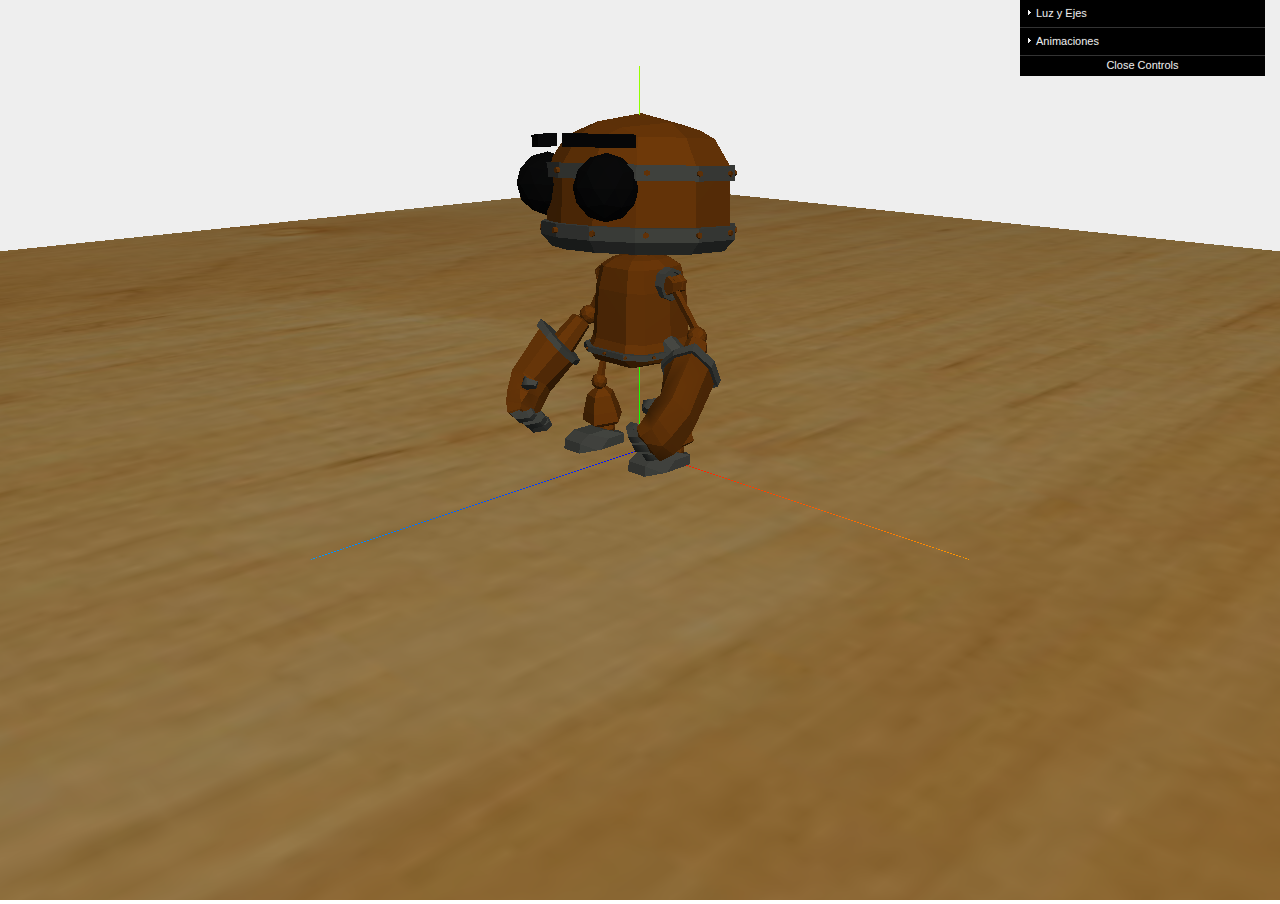
<file: P1/analisis-gltf-animado/index.html>
<!DOCTYPE html>

<html>

<head>
    <title>Análisis de Modelo Animado GLTF</title>
    <meta charset="utf-8">
    <script type="text/javascript" src="../libs/jquery.js"></script>
    <script type="module" src="MyScene.js"></script>    
    <style>
        body{
            margin: 0;
            overflow: hidden; 
        }
    </style>
</head>
<body>

<!-- Div which will hold the Output -->
<div id="WebGL-output">
</div>
</body>
</html>
</file>
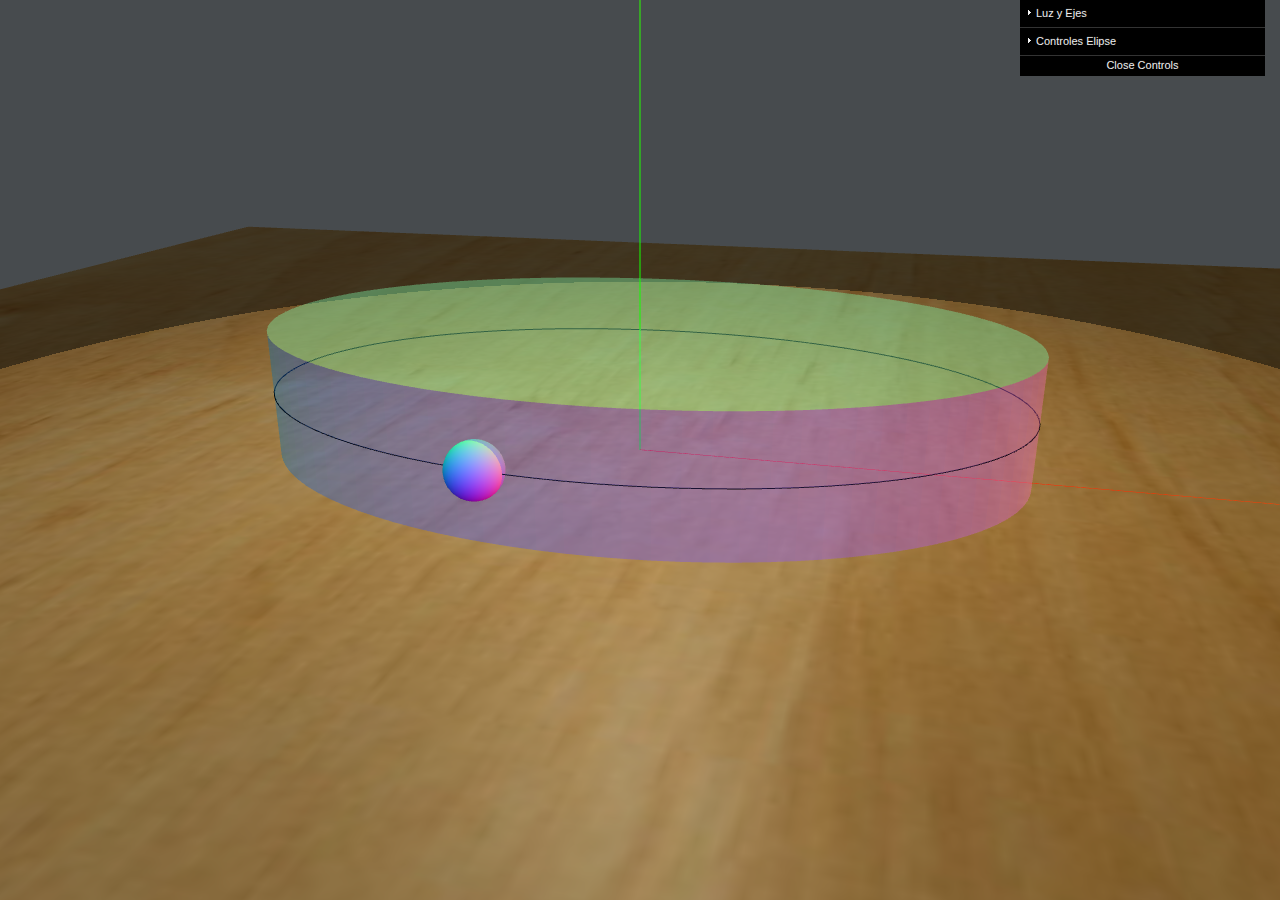
<file: P1/bola_elipse/index.html>
<!DOCTYPE html>

<html>

<head>
    <title>Ejercicio Examen: Elipse con bola</title>
    <meta charset="utf-8">
    <script type="text/javascript" src="../libs/jquery.js"></script>
    <script type="module" src="MyScene.js"></script>
    <style>
        body{
            margin: 0;
            overflow: hidden;
        }
    </style>
</head>
<body>

<!-- Div which will hold the Output -->
<div id="WebGL-output">
</div>
</body>
</html>
</file>
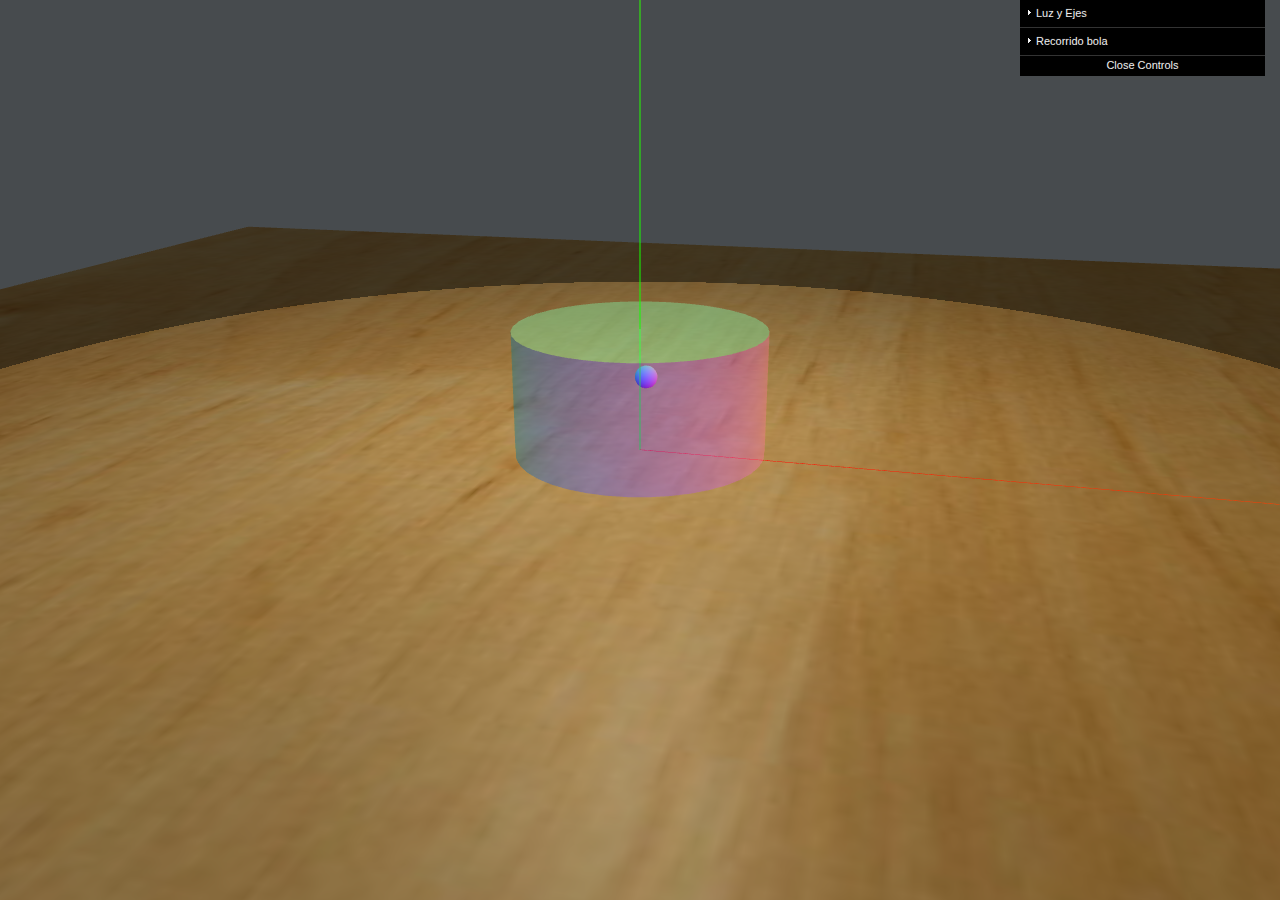
<file: P1/bola_helicodal/index.html>
<!DOCTYPE html>

<html>

<head>
    <title>Ejercicio Examen: Bola Helicoidal</title>
    <meta charset="utf-8">
    <script type="text/javascript" src="../libs/jquery.js"></script>
    <script type="module" src="MyScene.js"></script>
    <style>
        body{
            margin: 0;
            overflow: hidden;
        }
    </style>
</head>
<body>

<!-- Div which will hold the Output -->
<div id="WebGL-output">
</div>
</body>
</html>
</file>
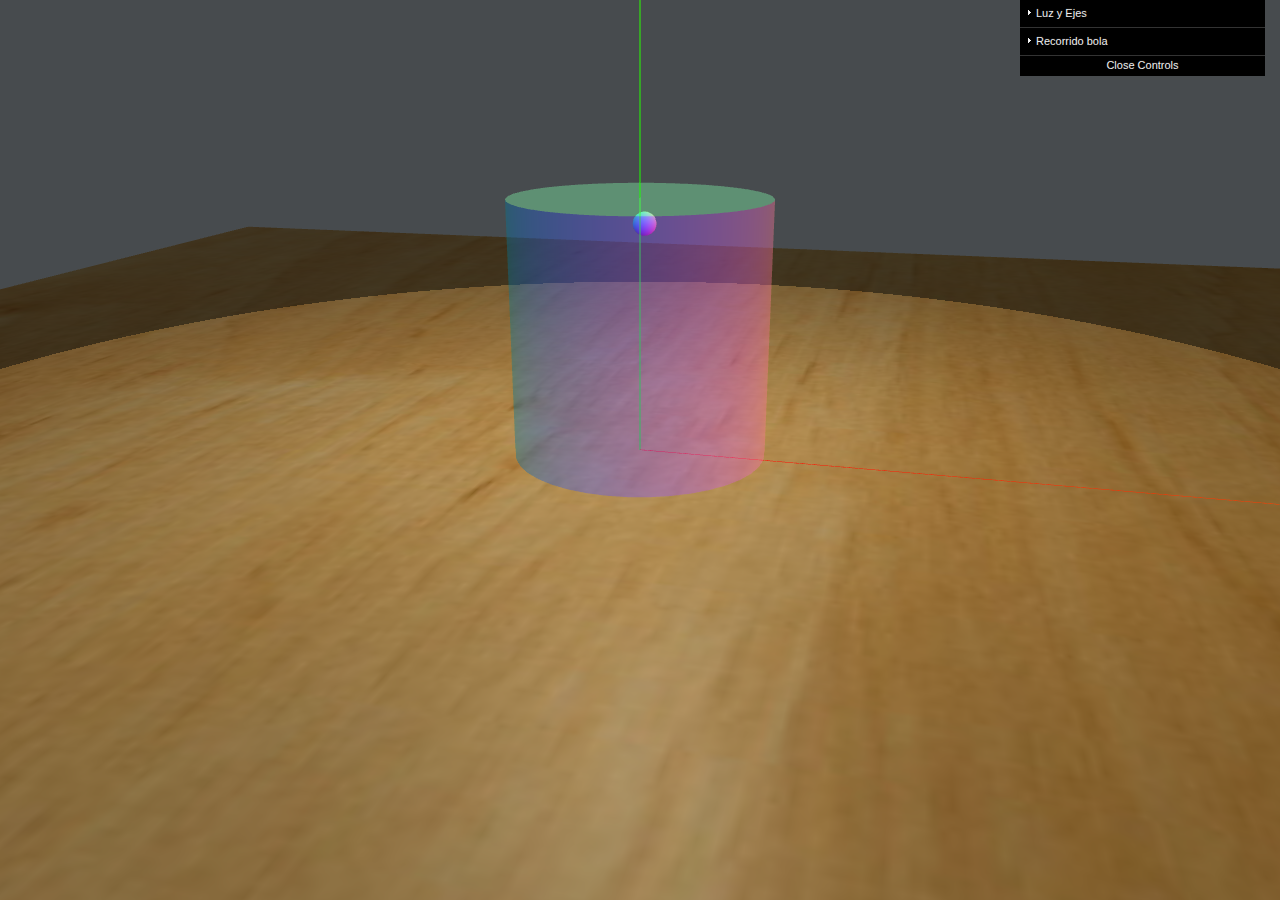
<file: P1/bola_saltarina/index.html>
<!DOCTYPE html>

<html>

<head>
    <title>Ejercicio Examen: Bola Saltarina</title>
    <meta charset="utf-8">
    <script type="text/javascript" src="../libs/jquery.js"></script>
    <script type="module" src="MyScene.js"></script>
    <style>
        body{
            margin: 0;
            overflow: hidden;
        }
    </style>
</head>
<body>

<!-- Div which will hold the Output -->
<div id="WebGL-output">
</div>
</body>
</html>
</file>
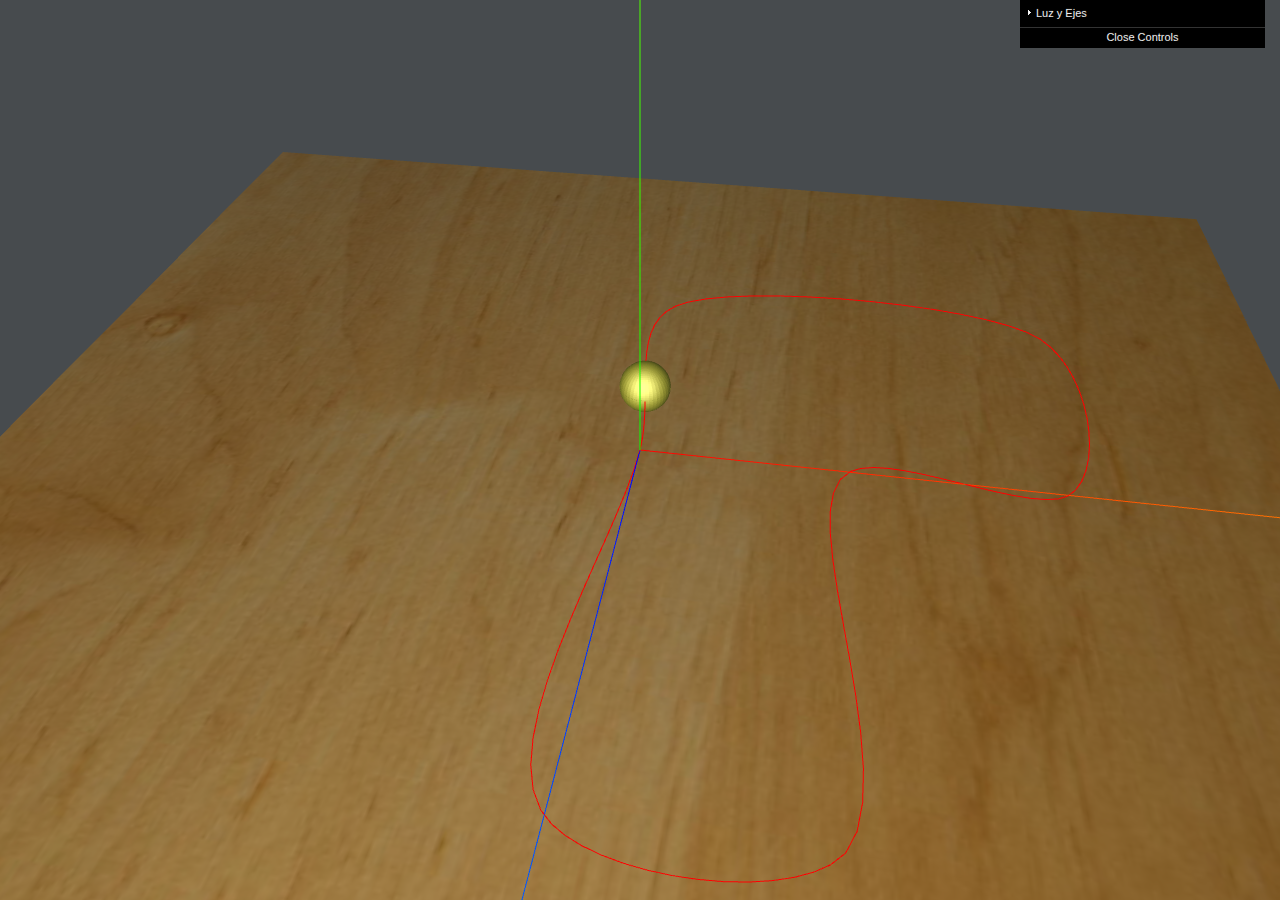
<file: P1/comecocos_recorrido/index.html>
<!DOCTYPE html>

<html>

<head>
    <title>Ejercicio Examen Jesus Navarro Merino</title>
    <meta charset="utf-8">
    <script type="text/javascript" src="../libs/jquery.js"></script>
    <script type="module" src="MyScene.js"></script>
    <style>
        body{
            margin: 0;
            overflow: hidden;
        }
    </style>
</head>
<body>

<!-- Div which will hold the Output -->
<div id="WebGL-output">
</div>
</body>
</html>
</file>
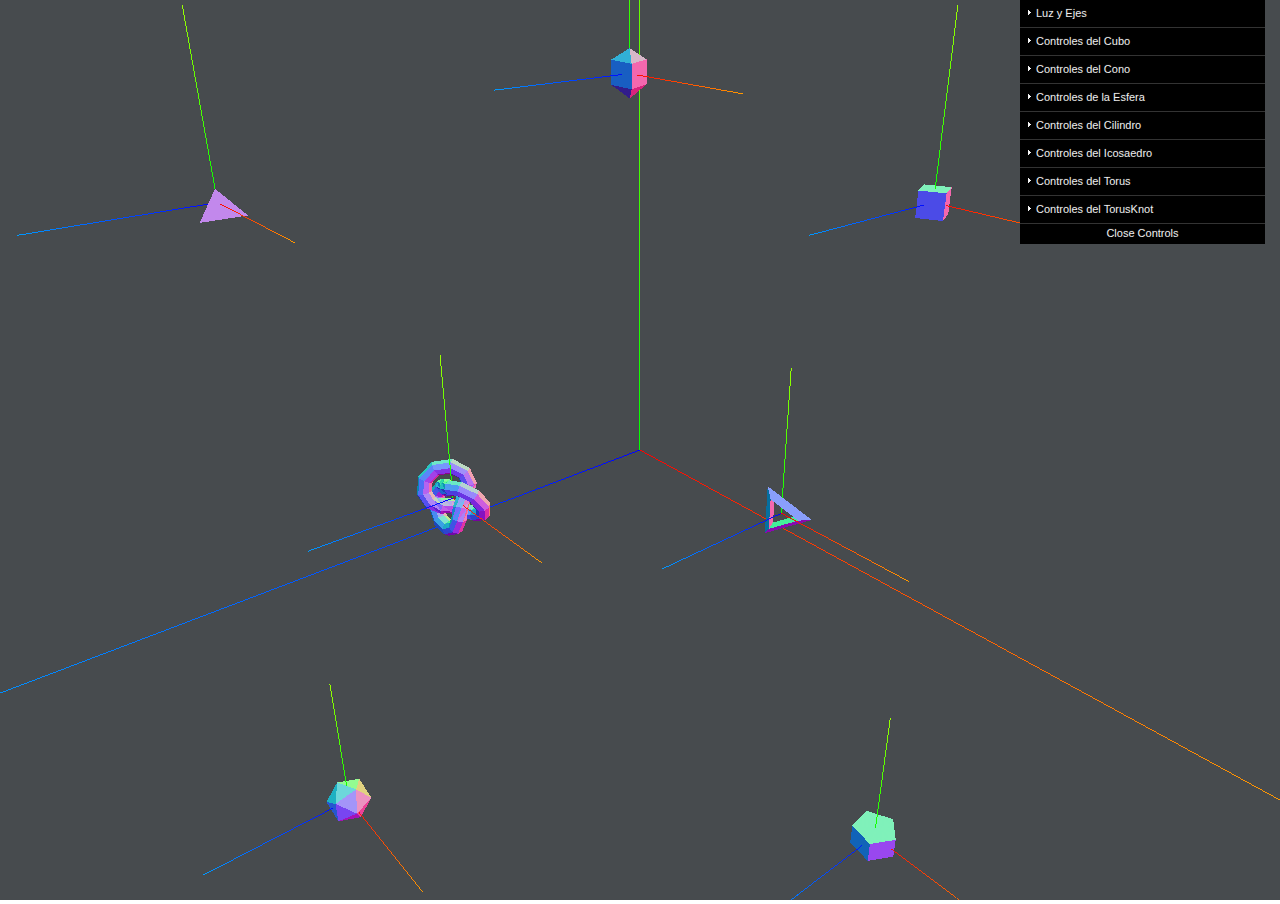
<file: P1/ejercicio2/index.html>
<!DOCTYPE html>

<html>

<head>
    <title>Ejercicio 2: Geometria Basica</title>
    <meta charset="utf-8">
    <script type="text/javascript" src="../libs/jquery.js"></script>
    <script type="module" src="MyScene.js"></script>    
    <style>
        body{
            margin: 0;
            overflow: hidden; 
        }
    </style>
</head>
<body>

<!-- Div which will hold the Output -->
<div id="WebGL-output">
</div>
</body>
</html>
</file>
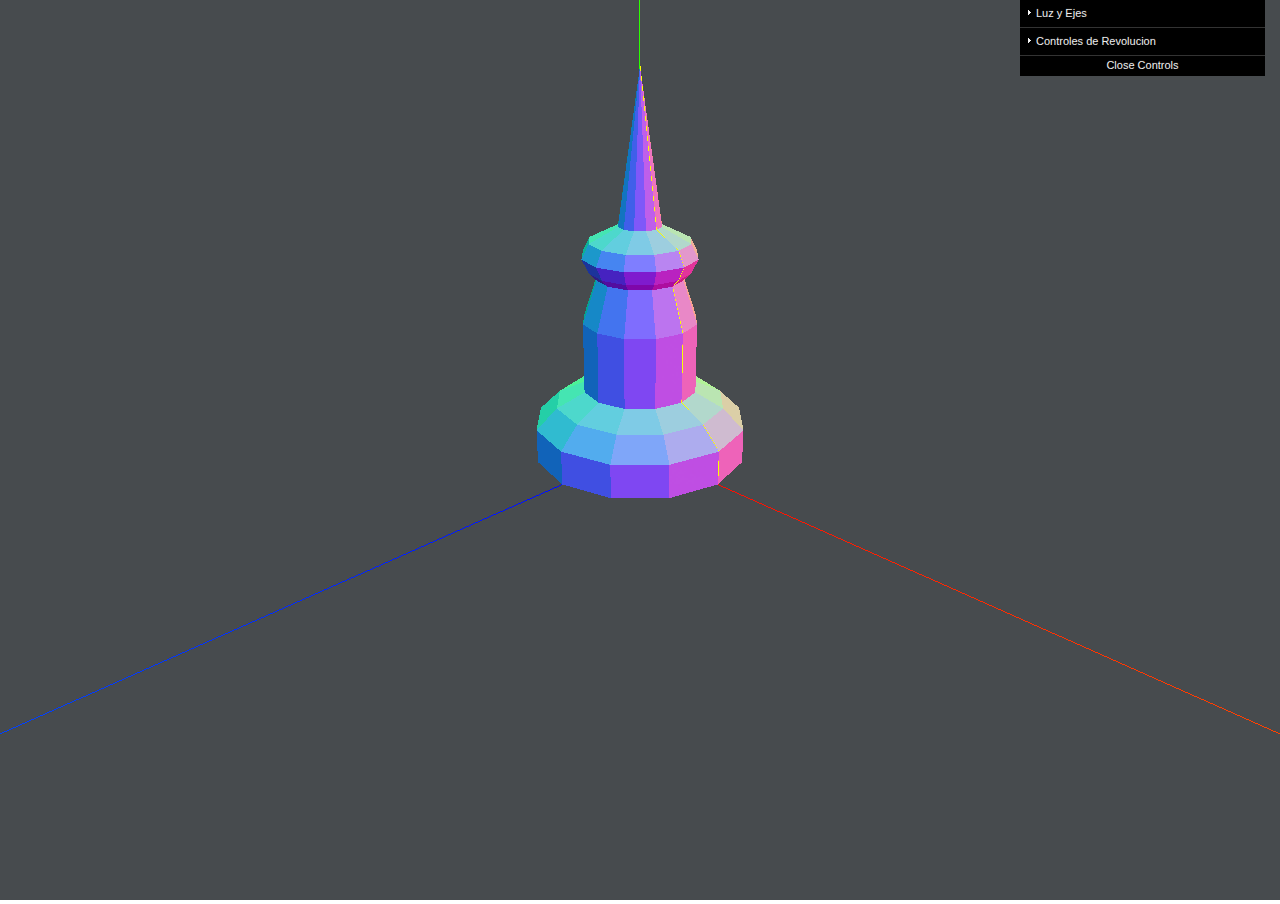
<file: P1/ejercicio3/index.html>
<!DOCTYPE html>

<html>

<head>
    <title>Ejercicio 3: Figuras por Revolucion</title>
    <meta charset="utf-8">
    <script type="text/javascript" src="../libs/jquery.js"></script>
    <script type="module" src="MyScene.js"></script>    
    <style>
        body{
            margin: 0;
            overflow: hidden; 
        }
    </style>
</head>
<body>

<!-- Div which will hold the Output -->
<div id="WebGL-output">
</div>
</body>
</html>
</file>
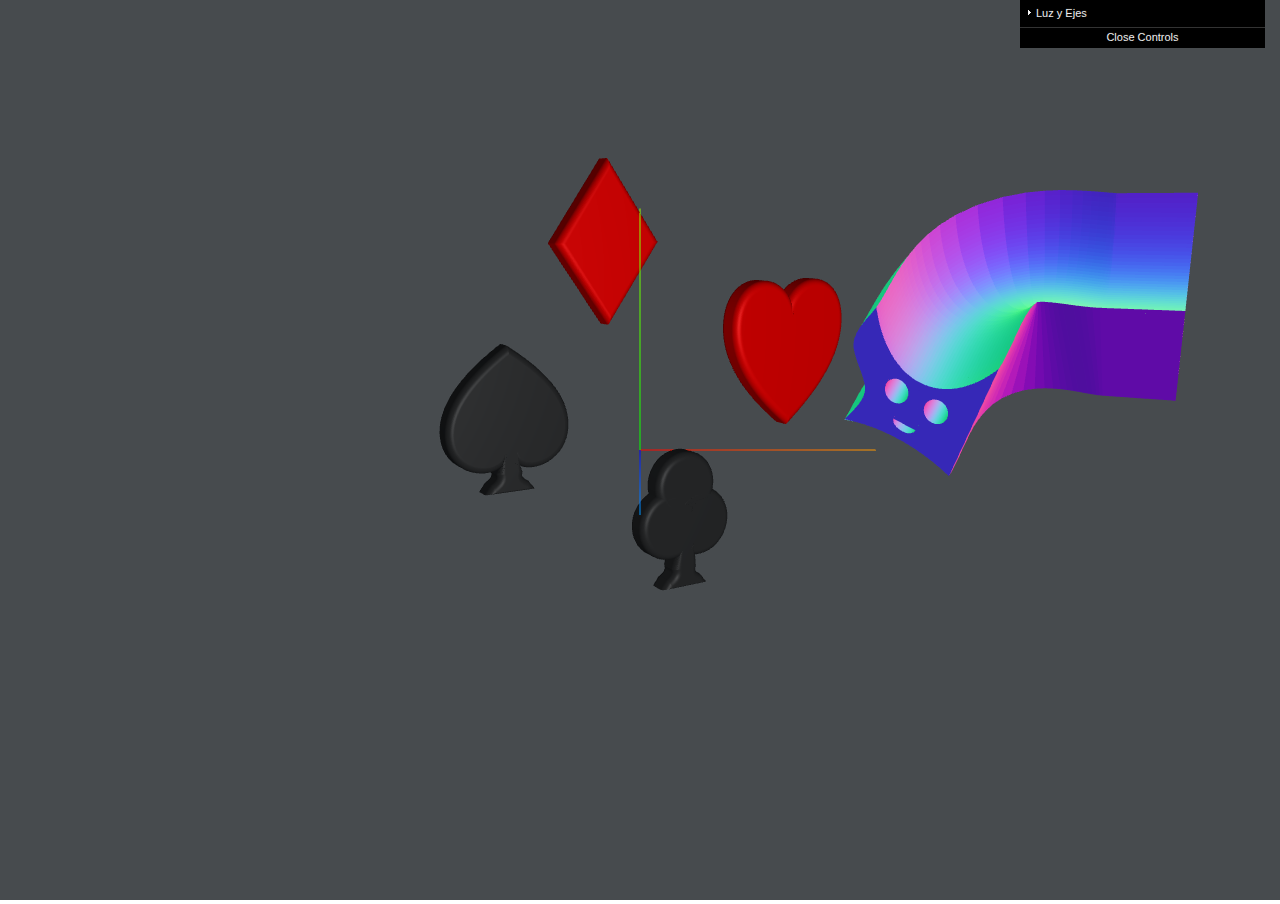
<file: P1/ejercicio4/index.html>
<!DOCTYPE html>

<html>

<head>
    <title>Ejercicio 4: Shapes y Extrusion</title>
    <meta charset="utf-8">
    <script type="text/javascript" src="../libs/jquery.js"></script>
    <script type="module" src="MyScene.js"></script>    
    <style>
        body{
            margin: 0;
            overflow: hidden; 
        }
    </style>
</head>
<body>

<!-- Div which will hold the Output -->
<div id="WebGL-output">
</div>
</body>
</html>
</file>
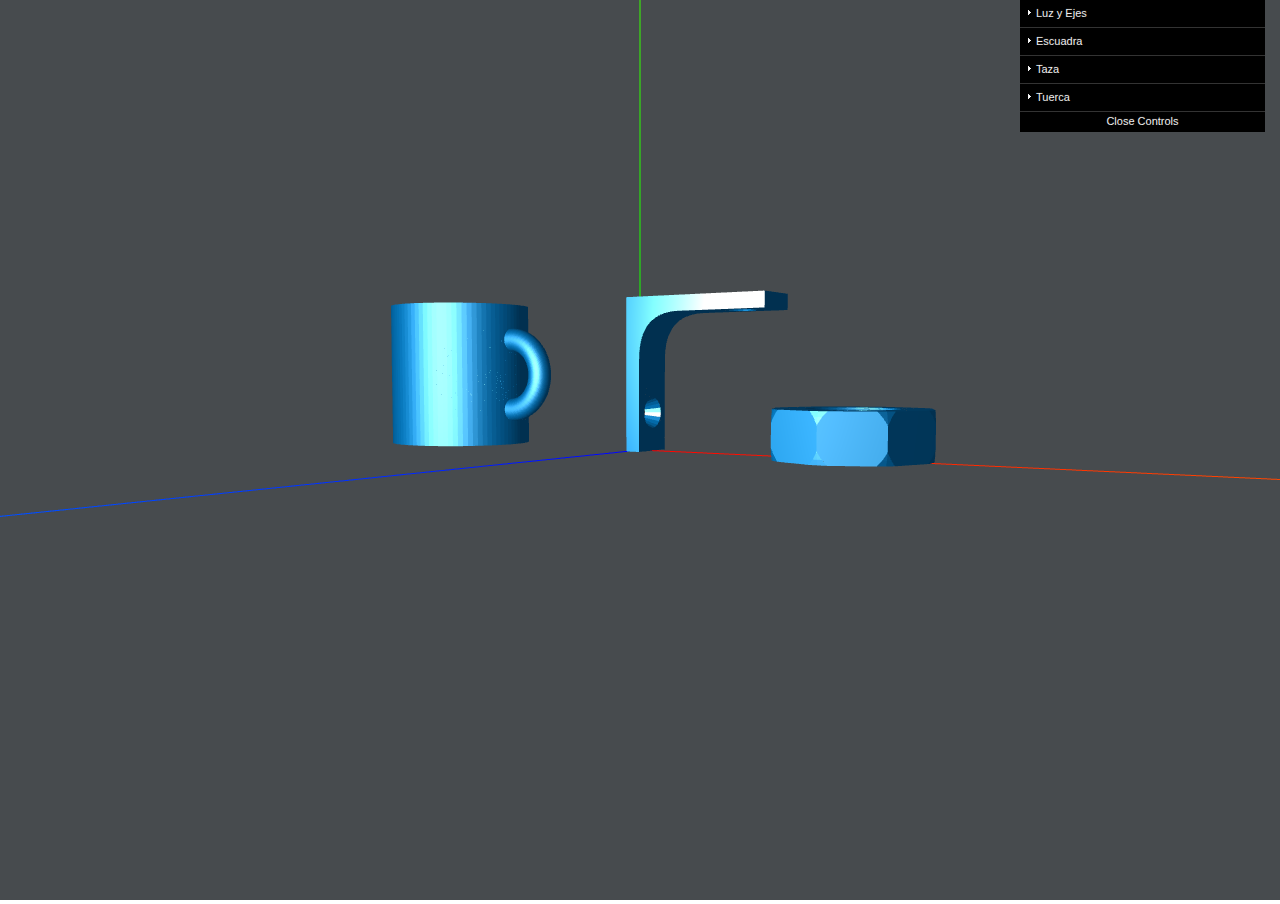
<file: P1/ejercicio5/index.html>
<!DOCTYPE html>

<html>

<head>
    <title>Ejercicio 5: Geometria Constructiva CSG</title>
    <meta charset="utf-8">
    <script type="text/javascript" src="../libs/jquery.js"></script>
    <script type="module" src="MyScene.js"></script>    
    <style>
        body{
            margin: 0;
            overflow: hidden; 
        }
    </style>
</head>
<body>

<!-- Div which will hold the Output -->
<div id="WebGL-output">
</div>
</body>
</html>
</file>
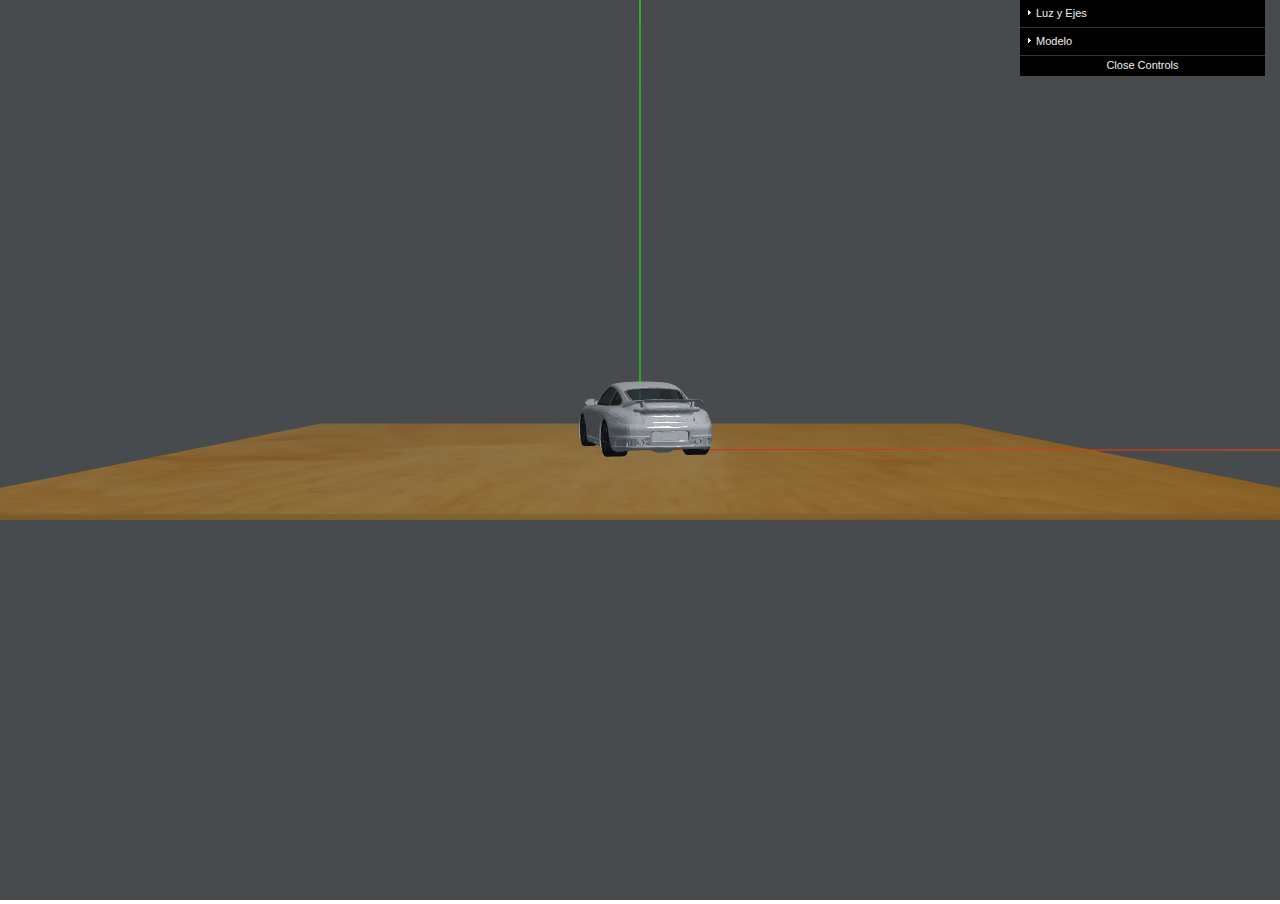
<file: P1/ejercicio6/index.html>
<!DOCTYPE html>

<html>

<head>
    <title>Ejercicio 6: Modelos Cargados</title>
    <meta charset="utf-8">
    <script type="text/javascript" src="../libs/jquery.js"></script>
    <script type="module" src="MyScene.js"></script>    
    <style>
        body{
            margin: 0;
            overflow: hidden; 
        }
    </style>
</head>
<body>

<!-- Div which will hold the Output -->
<div id="WebGL-output">
</div>
</body>
</html>
</file>
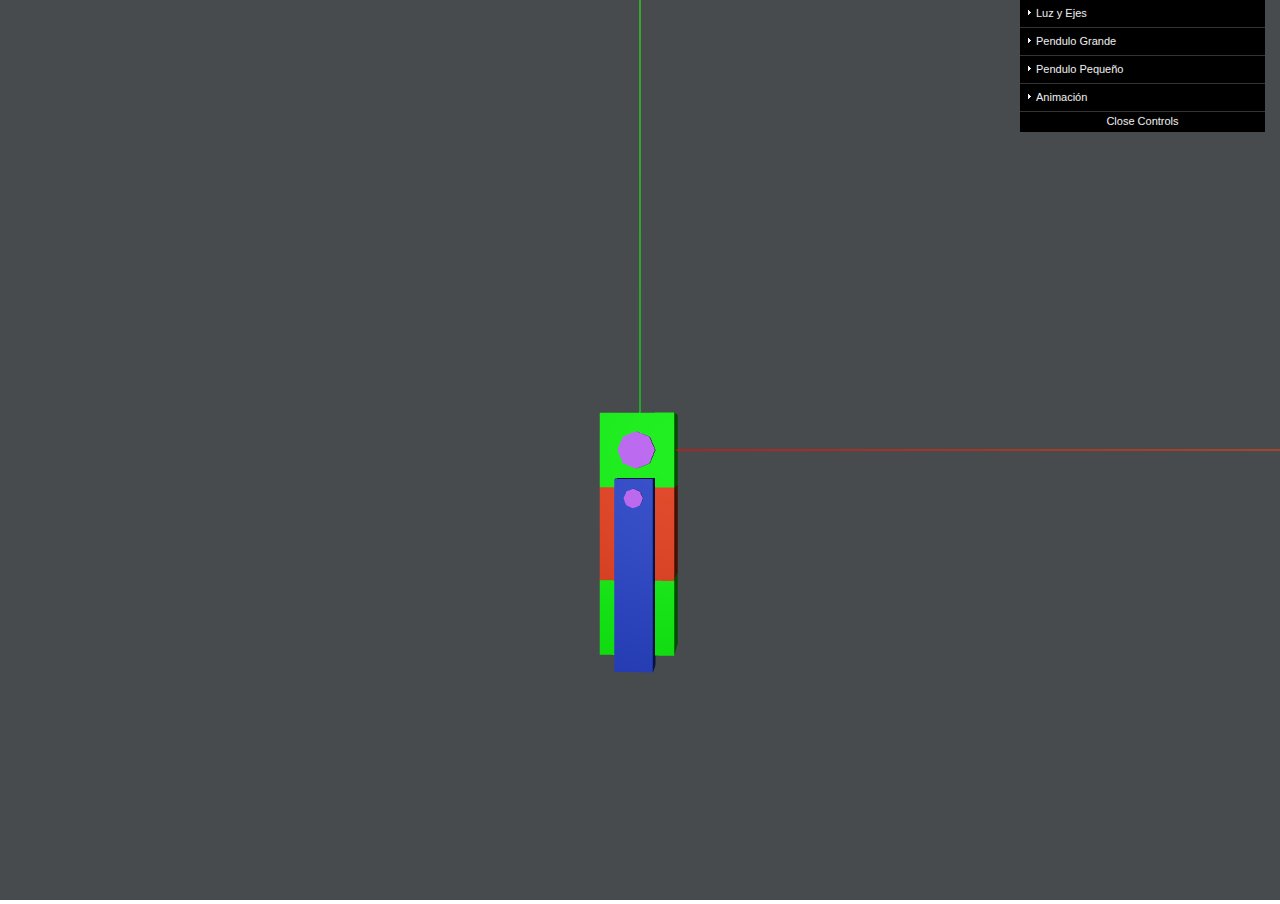
<file: P1/ejercicio7/index.html>
<!DOCTYPE html>

<html>

<head>
    <title>Ejercicio 7: Pendulos</title>
    <meta charset="utf-8">
    <link rel="icon" href="../imgs/favicon_io/favicon-16x16.png" type="imags/png" />
    <script type="text/javascript" src="../libs/jquery.js"></script>
    <script type="module" src="MyScene.js"></script>


    <style>
        body {
            margin: 0;
            overflow: hidden;
        }
    </style>
</head>

<body>

    <!-- Div which will hold the Output -->
    <div id="WebGL-output">
    </div>
</body>

</html>
</file>
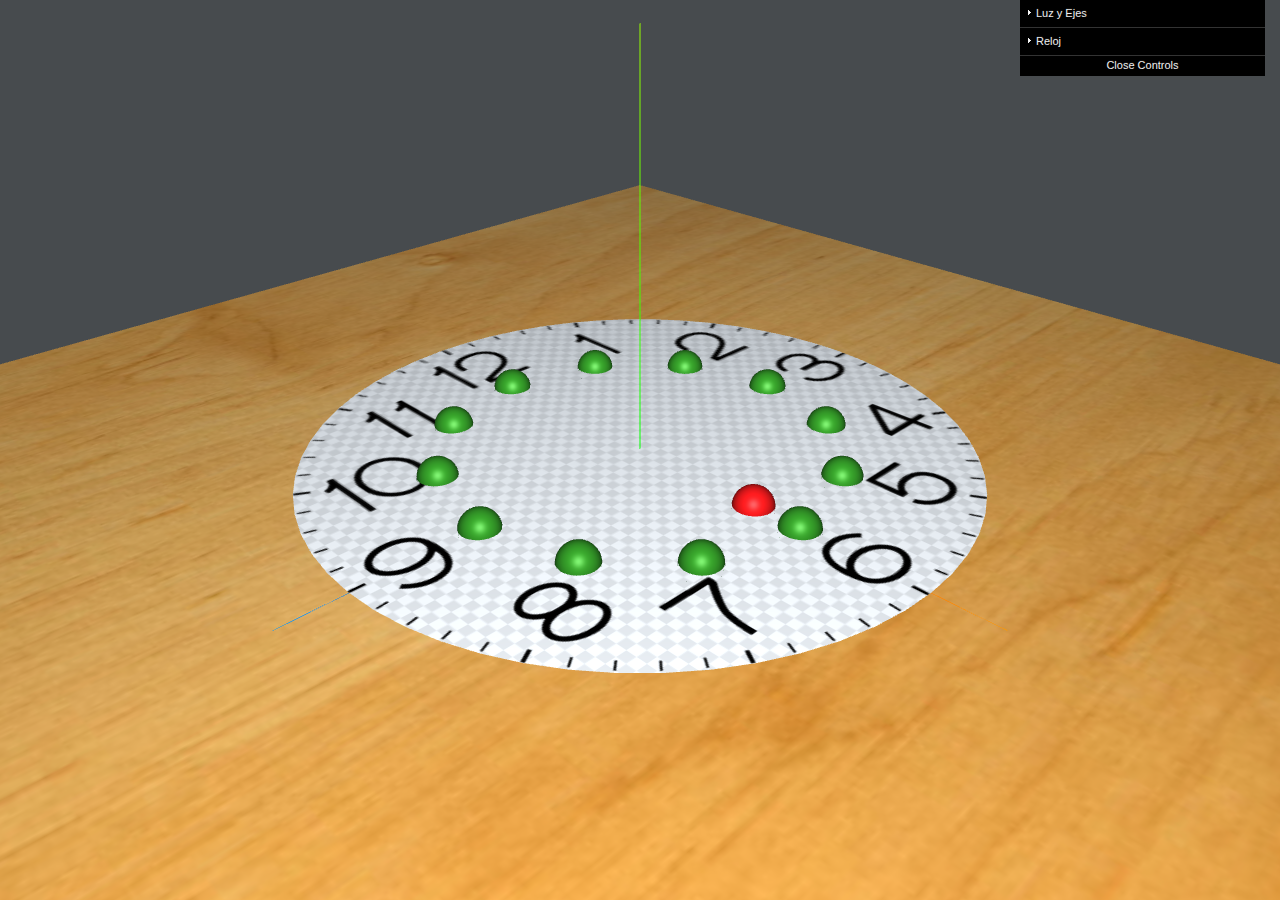
<file: P1/ejercicio8/index.html>
<!DOCTYPE html>

<html>

<head>
    <title>Ejercicio 8: Reloj</title>
    <meta charset="utf-8">
    <link rel="icon" href="../imgs/favicon_io/favicon-16x16.png" type="imags/png" />
    <script type="text/javascript" src="../libs/jquery.js"></script>
    <script type="module" src="MyScene.js"></script>


    <style>
        body {
            margin: 0;
            overflow: hidden;
        }
    </style>
</head>

<body>

    <!-- Div which will hold the Output -->
    <div id="WebGL-output">
    </div>
</body>

</html>
</file>
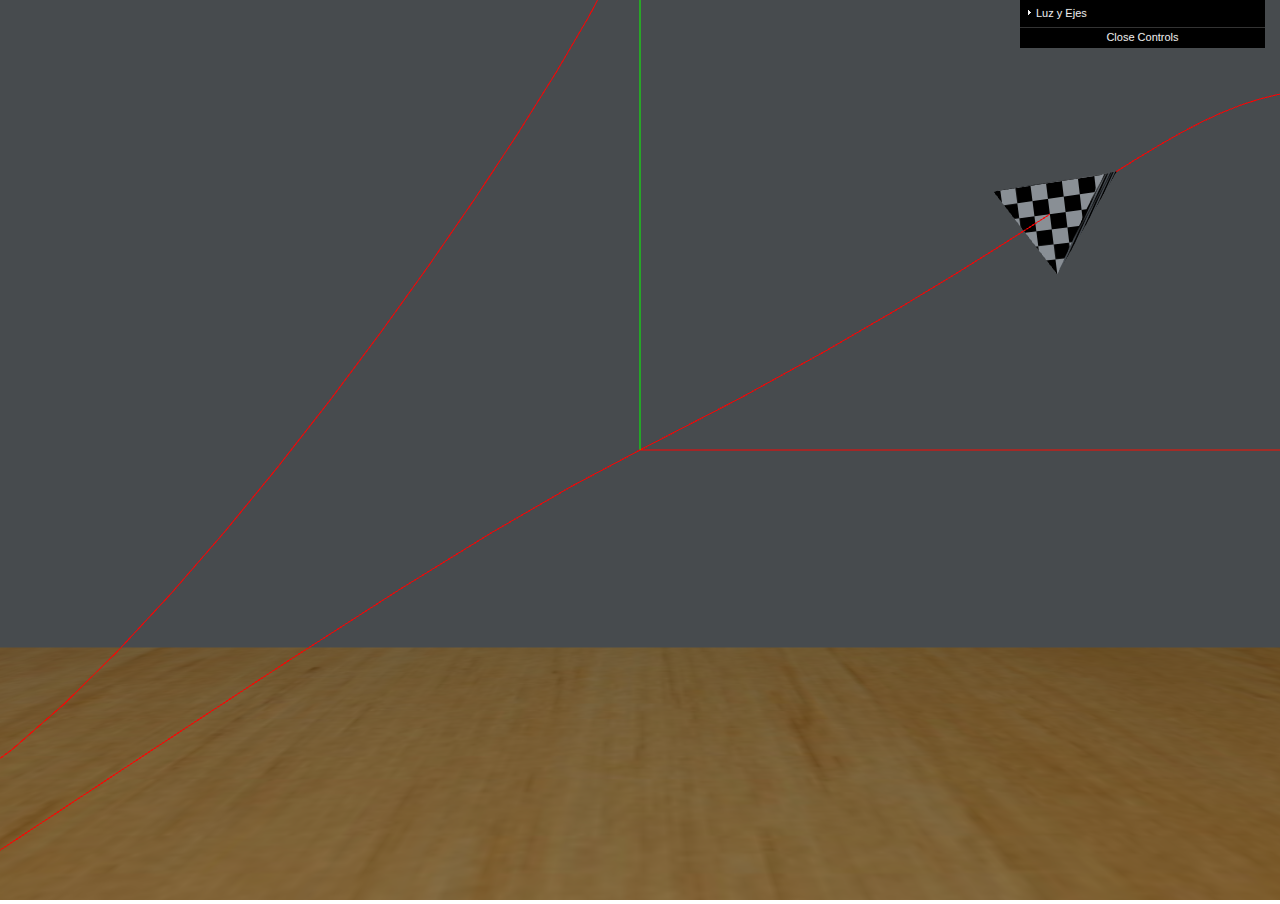
<file: P1/ejercicio9/index.html>
<!DOCTYPE html>

<html>

<head>
    <title>Ejercicio 9: recorrido</title>
    <meta charset="utf-8">
    <script type="text/javascript" src="../libs/jquery.js"></script>
    <script type="module" src="MyScene.js"></script>
    <style>
        body{
            margin: 0;
            overflow: hidden;
        }
    </style>
</head>
<body>

<!-- Div which will hold the Output -->
<div id="WebGL-output">
</div>
</body>
</html>
</file>
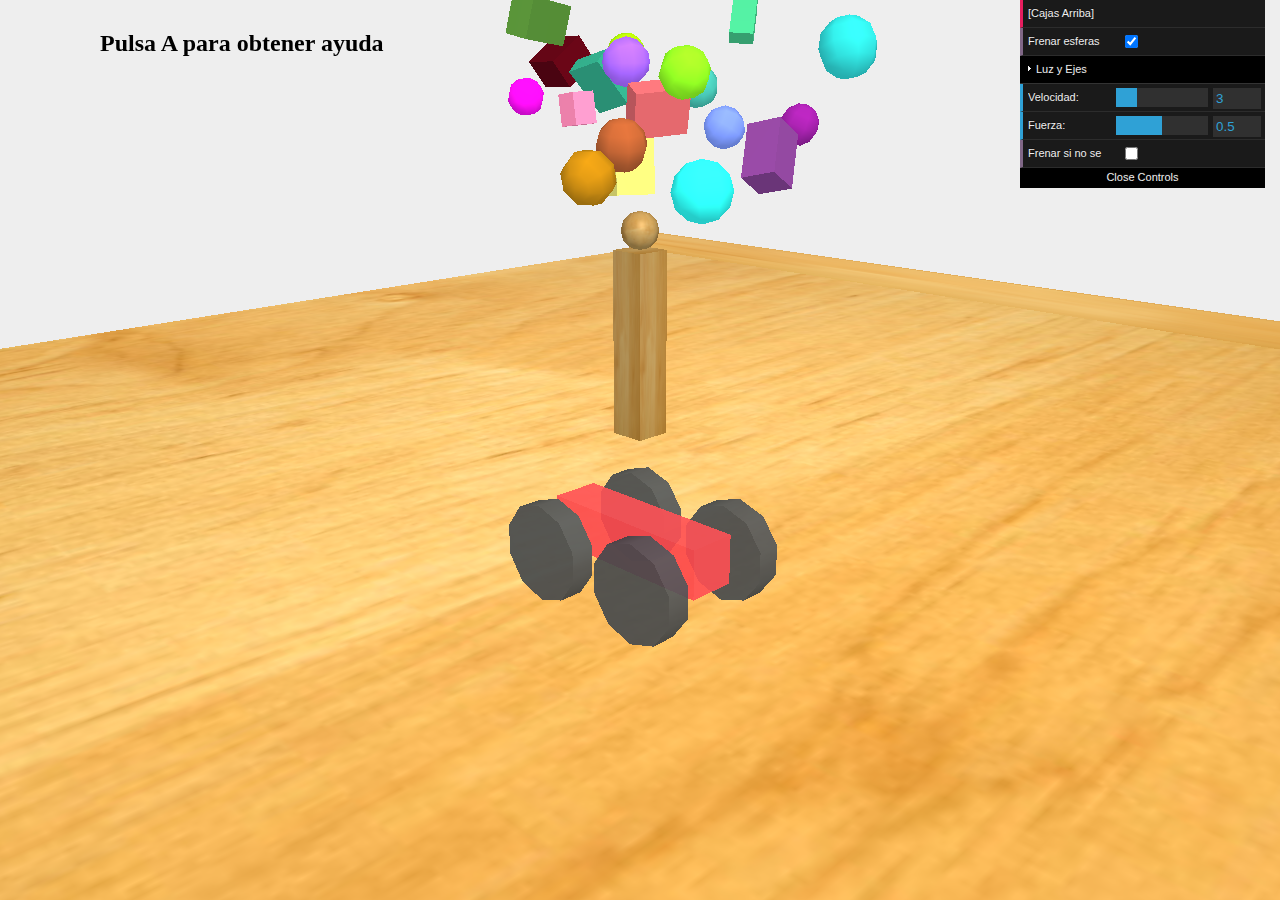
<file: P1/fisica-coche/index.html>
<!DOCTYPE html>

<html>

<head>
    <title>Ejemplo de Física: Moster Truck</title>
    <meta charset="utf-8">
<!--     <script type="text/javascript" src="../libs/three.min.js"></script> -->
<!-- Se usa la version de three que viene con physijs -->
    <script type="text/javascript" src="./physijs/three.min.js"></script>
    <script type="text/javascript" src="./physijs/physi.js"></script>
<!-- Todo lo demás igual -->    
    <script type="text/javascript" src="../libs/jquery.js"></script>
    <script type="text/javascript" src="./physijs/dat.gui.js"></script>
    <script type="text/javascript" src="./physijs/TrackballControls.js"></script>
    <script type="text/javascript" src="Car.js"></script>    
    <script type="text/javascript" src="MyPhysiScene.js"></script>    
    <style>
        body{
            margin: 0;
            overflow: hidden; 
        }
    </style>
</head>
<body>

<!-- Div which will hold the Output -->
<div id="WebGL-output">
</div>

<div style="position:absolute; left:100px; top:10px" id="Messages">
  <h2>Pulsa  A  para obtener ayuda</h2>
</div>

</body>
</html>
</file>
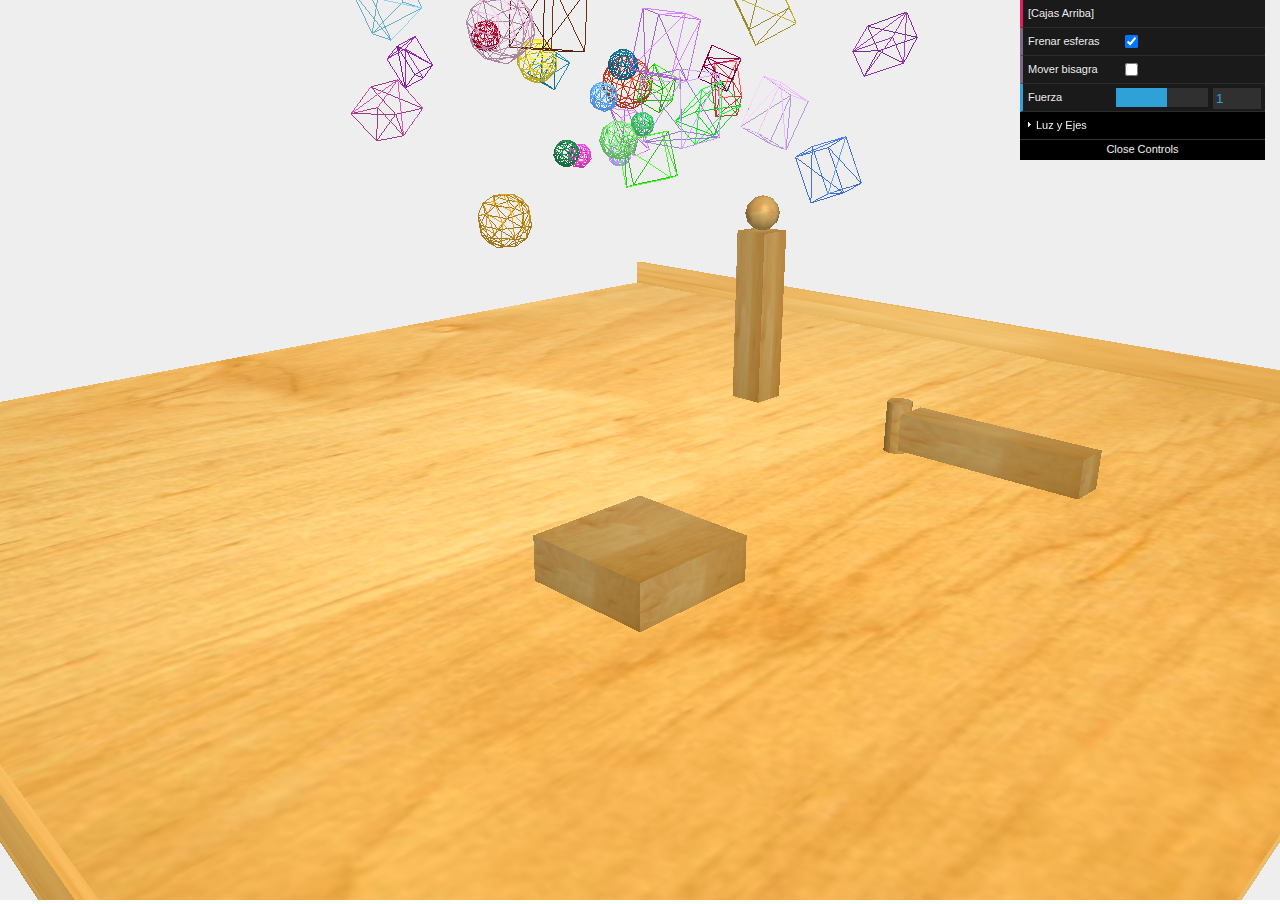
<file: P1/fisica/index.html>
<!DOCTYPE html>

<html>

<head>
    <title>Ejemplo Básico de Física</title>
    <meta charset="utf-8">
<!--     <script type="text/javascript" src="../libs/three.min.js"></script> -->
<!-- Se usa la version de three que viene con physijs -->
    <script type="text/javascript" src="./physijs/three.min.js"></script>
    <script type="text/javascript" src="./physijs/physi.js"></script>
<!-- Todo lo demás igual -->    
    <script type="text/javascript" src="../libs/jquery.js"></script>
    <script type="text/javascript" src="./physijs/dat.gui.js"></script>
    <script type="text/javascript" src="./physijs/TrackballControls.js"></script>
    <script type="text/javascript" src="MyPhysiScene.js"></script>    
    <style>
        body{
            margin: 0;
            overflow: hidden; 
        }
    </style>
</head>
<body>

<!-- Div which will hold the Output -->
<div id="WebGL-output">
</div>

</body>
</html>
</file>
